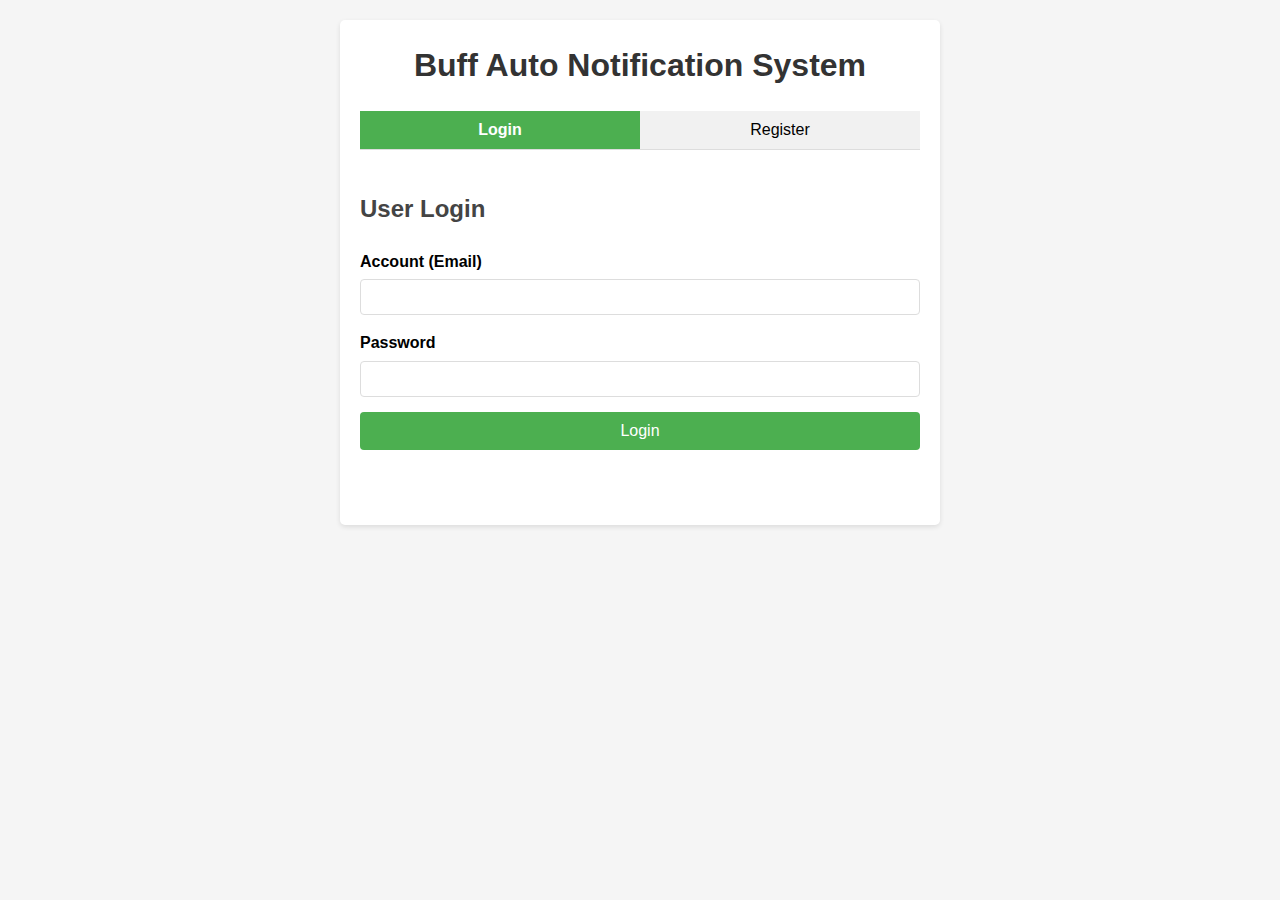
<file: frontend/templates/index.html>
<!DOCTYPE html>
<html lang="en">
<head>
    <meta charset="UTF-8">
    <meta name="viewport" content="width=device-width, initial-scale=1.0">
    <title>Buff Auto Notification System</title>
    <link rel="stylesheet" href="../static/css/style.css">
</head>
<body>
    <div class="container">
        <h1>Buff Auto Notification System</h1>
        <div class="tabs">
            <button class="tab-btn active" onclick="showTab('login')">Login</button>
            <button class="tab-btn" onclick="showTab('register')">Register</button>
        </div>
        
        <div id="login" class="tab-content active">
            <h2>User Login</h2>
            <form id="login-form">
                <div class="form-group">
                    <label for="login-email">Account (Email)</label>
                    <input type="email" id="login-email" name="email" required>
                </div>
                <div class="form-group">
                    <label for="login-password">Password</label>
                    <input type="password" id="login-password" name="password" required>
                </div>
                <button type="submit" class="btn">Login</button>
            </form>
            <div id="login-message" class="message"></div>
        </div>
        
        <div id="register" class="tab-content">
            <h2>User Registration</h2>
            <form id="register-form">
                <div class="form-group">
                    <label for="register-email">Account (Email)</label>
                    <input type="email" id="register-email" name="email" required>
                </div>
                <div class="form-group">
                    <label for="register-password">Password</label>
                    <input type="password" id="register-password" name="password" required>
                </div>
                <div class="form-group">
                    <label for="register-confirm-password">Confirm Password</label>
                    <input type="password" id="register-confirm-password" name="confirm-password" required>
                </div>
                <button type="submit" class="btn">Register</button>
            </form>
            <div id="register-message" class="message"></div>
        </div>
    </div>
    
    <script src="../static/js/script.js"></script>
</body>
</html>
</file>
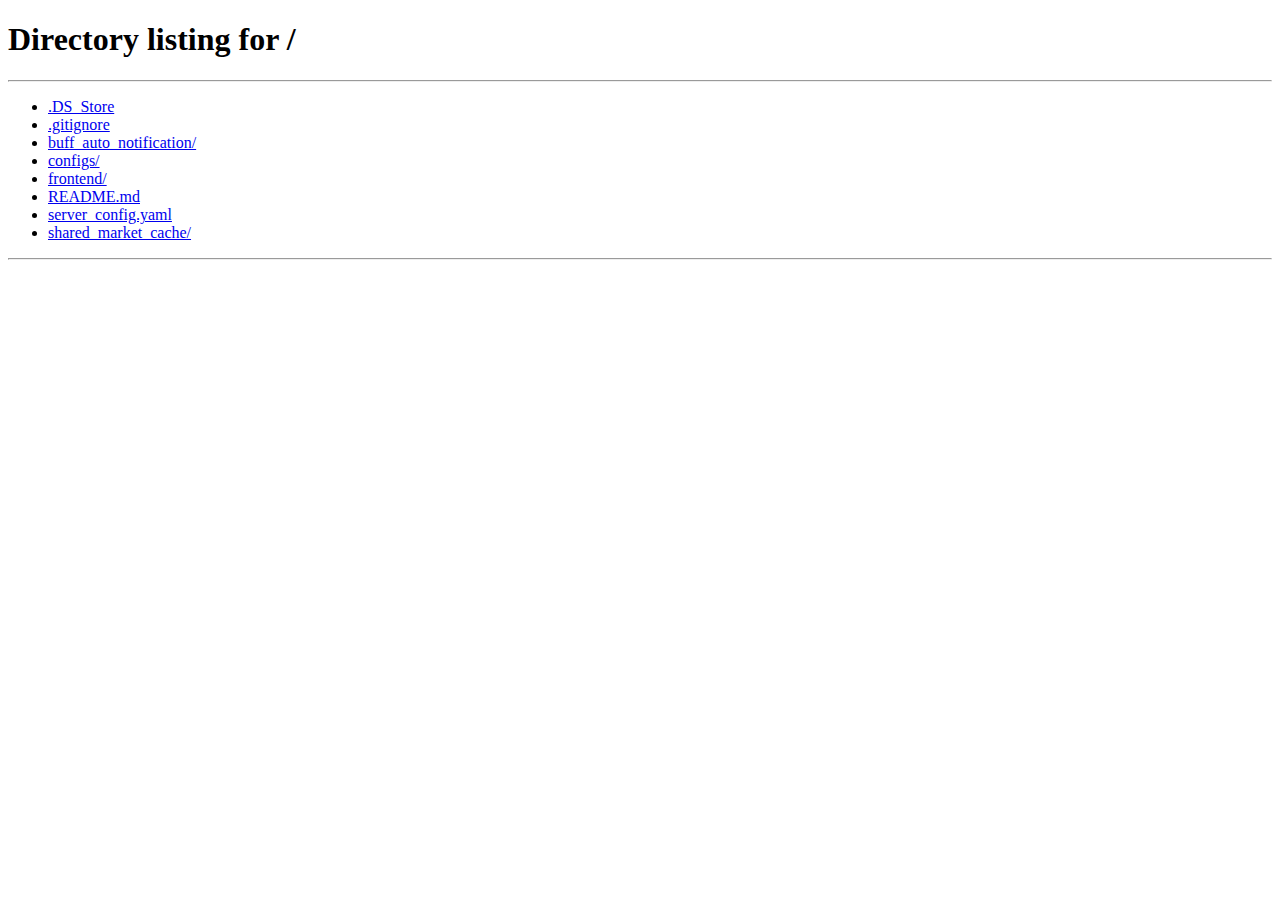
<file: frontend/templates/dashboard.html>
<!DOCTYPE html>
<html lang="en">
<head>
    <meta charset="UTF-8">
    <meta name="viewport" content="width=device-width, initial-scale=1.0">
    <title>Buff Auto Notification System - Dashboard</title>
    <link rel="stylesheet" href="../static/css/style.css">
</head>
<body>
    <div class="container dashboard-container">
        <h1>Buff Auto Notification System - Dashboard</h1>
        <div class="user-info">
            <p>Welcome, <span id="username"></span></p>
            <button id="logout-btn" class="btn btn-small">Log Out</button>
        </div>
        
        <!-- Cookie信息区域 -->
        <div class="section cookie-section">
            <h2>Cookie Settings</h2>
            <div class="cookie-display">
                <p>Current Cookie: <span id="current-cookie">Loading...</span></p>
            </div>
            <div class="cookie-update">
                <input type="text" id="new-cookie" placeholder="Enter new Buff Cookie" class="cookie-input">
                <button id="update-cookie-btn" class="btn">Update Cookie</button>
            </div>
            <div id="cookie-message" class="message"></div>
        </div>
        
        <div class="dashboard-sections">
            <!-- 查询条件输入分区 -->
            <div class="section">
                <h2>Add Item to Watchlist</h2>
                <form id="query-form">
                    <div class="form-group">
                        <label for="item-name">Item Name</label>
                        <input type="text" id="item-name" name="item_name" placeholder="Enter item name" required>
                        <button type="button" id="search-name-btn" class="btn btn-small" style="margin-left:8px;">Search</button>
                    </div>
                    <div class="form-group">
                        <label for="candidate-names">Candidates (select one)</label>
                        <select id="candidate-names" name="candidate_names">
                            <option value="">Please search and select first</option>
                        </select>
                    </div>
                    <div id="search-message" class="message"></div>

                    <div class="form-group">
                        <label for="game">Game</label>
                        <select id="game" name="game">
                            <option value="dota2" selected>DOTA2</option>
                            <option value="csgo">CSGO</option>
                            <option value="pubg">PUBG</option>
                        </select>
                    </div>
                    <div class="form-group">
                        <label for="price-min">Min Price (optional)</label>
                        <input type="number" id="price-min" name="price_min" step="0.01">
                    </div>
                    <div class="form-group">
                        <label for="price-max">Max Price (optional)</label>
                        <input type="number" id="price-max" name="price_max" step="0.01">
                    </div>
                    <div class="form-group">
                        <label for="sort-by">Sort By</label>
                        <select id="sort-by" name="sort_by">
                            <option value="default">Default</option>
                            <option value="price.asc">Price: Low to High</option>
                            <option value="price.desc">Price: High to Low</option>
                        </select>
                    </div>
                    <button type="submit" class="btn">Add to Watchlist</button>
                </form>
                <div id="query-message" class="message"></div>
            </div>
            
            <!-- 商品监控列表分区 -->
            <div class="section">
                <h2>Watchlist</h2>
                <div class="watchlist-actions">
                    <button id="refresh-watchlist" class="btn btn-small">Refresh List</button>
                    <button id="start-query-btn" class="btn btn-small btn-primary">Start Query</button>
                    <button id="stop-query-btn" class="btn btn-small btn-danger">Stop Query</button>
                </div>
                <div id="watchlist-container">
                    <table id="watchlist-table">
                        <thead>
                            <tr>
                                <th>ID</th>
                                <th>Name</th>
                                <th>Game</th>
                                <th>Max</th>
                                <th>Min</th>
                                <th>Actions</th>
                            </tr>
                        </thead>
                        <tbody id="watchlist-body">
                            <!-- 监控列表内容将通过JavaScript动态加载 -->
                        </tbody>
                    </table>
                </div>
                <div id="watchlist-message" class="message"></div>
                <div id="query-status" class="message"></div>
            </div>
        </div>
    </div>
    
    <script src="../static/js/dashboard.js"></script>
</body>
</html>
</file>
<file: frontend/static/css/style.css>
/* 基本样式 */
* {
    box-sizing: border-box;
    margin: 0;
    padding: 0;
}

body {
    font-family: Arial, sans-serif;
    background-color: #f5f5f5;
    margin: 0;
    padding: 20px;
    line-height: 1.6;
}

.container {
    max-width: 600px;
    margin: 0 auto;
    background-color: #fff;
    padding: 20px;
    border-radius: 5px;
    box-shadow: 0 2px 5px rgba(0, 0, 0, 0.1);
}

.dashboard-container {
    max-width: 1000px;
}

h1 {
    text-align: center;
    color: #333;
    margin-bottom: 20px;
}

h2 {
    color: #444;
    margin-top: 0;
    margin-bottom: 20px;
}

/* 表单样式 */
.form-group {
    margin-bottom: 15px;
}

label {
    display: block;
    margin-bottom: 5px;
    font-weight: bold;
}

input, select {
    width: 100%;
    padding: 8px;
    border: 1px solid #ddd;
    border-radius: 4px;
    box-sizing: border-box;
    font-size: 16px;
}

.btn {
    background-color: #4CAF50;
    color: white;
    padding: 10px 15px;
    border: none;
    border-radius: 4px;
    cursor: pointer;
    font-size: 16px;
    width: 100%;
}

.btn:hover {
    background-color: #45a049;
}

.btn-small {
    width: auto;
    padding: 5px 10px;
    font-size: 14px;
}

.btn-danger {
    background-color: #dc3545;
}

.btn-danger:hover {
    background-color: #c82333;
}

/* 标签页样式 */
.tabs {
    display: flex;
    margin-bottom: 20px;
    border-bottom: 1px solid #ddd;
}

.tab-btn {
    flex: 1;
    padding: 10px;
    border: none;
    background-color: #f1f1f1;
    cursor: pointer;
    font-size: 16px;
    transition: all 0.3s;
}

.tab-btn.active {
    background-color: #4CAF50;
    color: white;
    font-weight: bold;
}

.tab-content {
    display: none;
    padding: 20px 0;
}

.tab-content.active {
    display: block;
}

/* 消息样式 */
.message {
    margin-top: 15px;
    padding: 10px;
    border-radius: 4px;
    text-align: center;
}

.success {
    background-color: #d4edda;
    color: #155724;
    border: 1px solid #c3e6cb;
}

.error {
    background-color: #f8d7da;
    color: #721c24;
    border: 1px solid #f5c6cb;
}

.info {
    background-color: #d1ecf1;
    color: #0c5460;
    border: 1px solid #bee5eb;
}

.user-info {
    display: flex;
    justify-content: space-between;
    align-items: center;
    margin-bottom: 20px;
    padding-bottom: 10px;
    border-bottom: 1px solid #eee;
}

.dashboard-sections {
    display: flex;
    flex-wrap: wrap;
    gap: 20px;
}

.section {
    flex: 1;
    min-width: 300px;
    padding: 15px;
    background-color: #f9f9f9;
    border-radius: 5px;
    box-shadow: 0 1px 3px rgba(0, 0, 0, 0.1);
}

#watchlist-container {
    margin-top: 15px;
    max-height: 400px;
    overflow-y: auto;
}

table {
    width: 100%;
    border-collapse: collapse;
}

th, td {
    padding: 8px;
    text-align: left;
    border-bottom: 1px solid #ddd;
}

th {
    background-color: #f2f2f2;
    font-weight: bold;
}

tr:hover {
    background-color: #f5f5f5;
}
</file>
